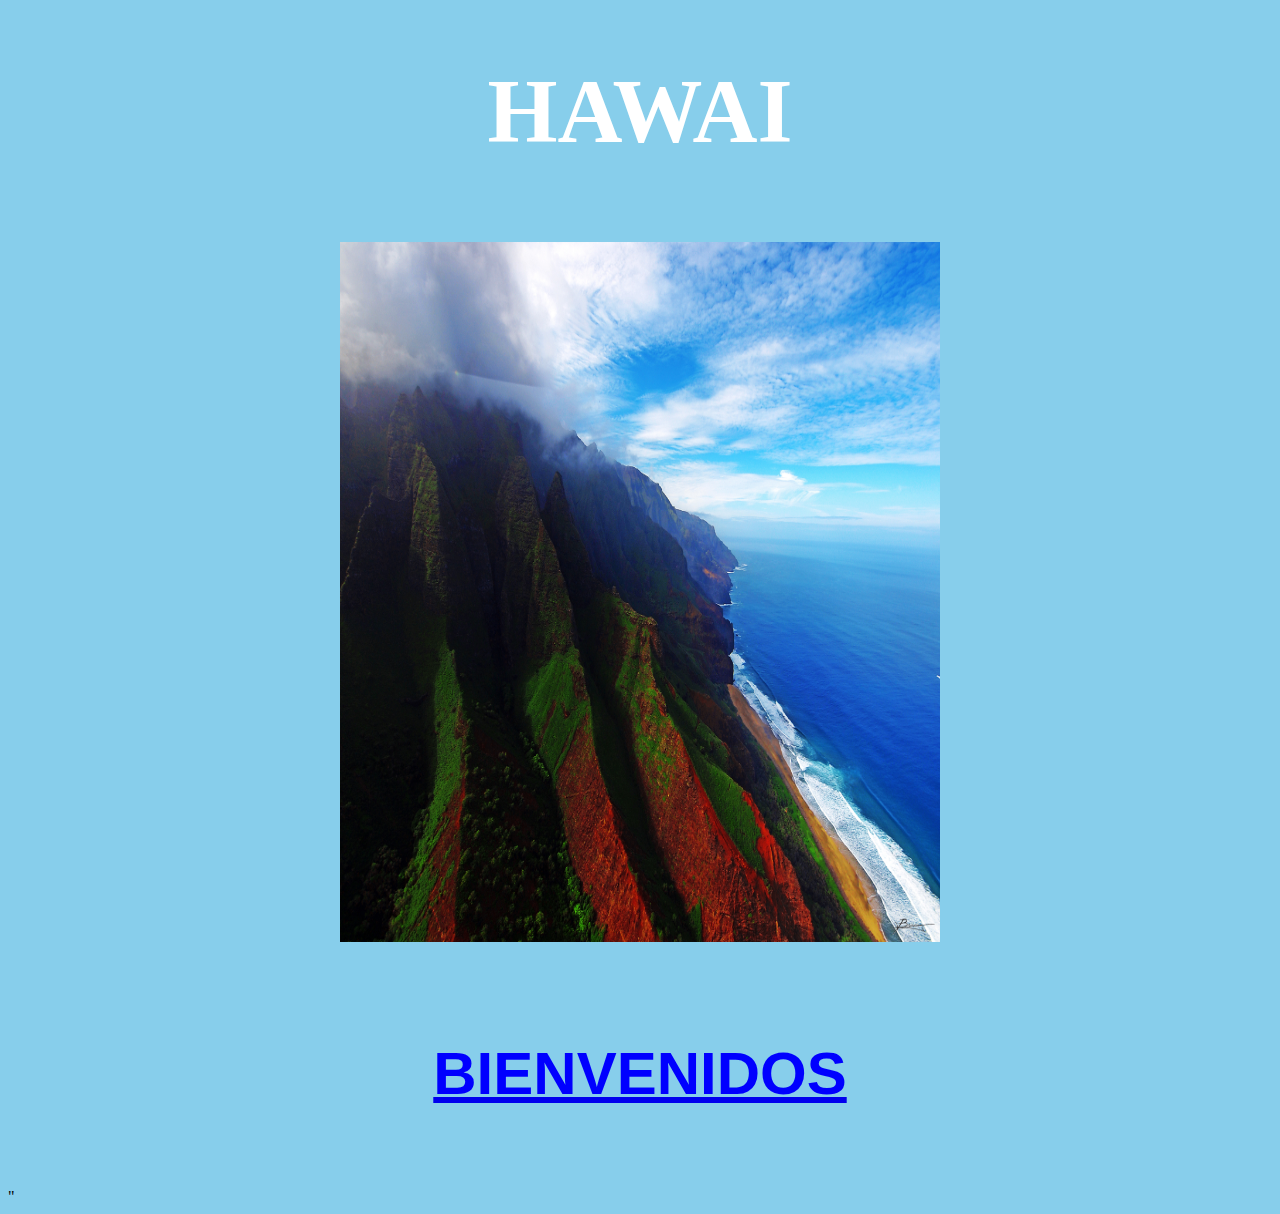
<file: index.html>
<!DOCTYPE HTML>
<html>
<head>
  <meta name="author" content="Cristian David Mancera Ramirez" />
  <meta name="description" content="Hawái (en inglés, Hawaii; en hawaiano, Hawai‘i) es uno de los cincuenta estados que conforman los Estados Unidos de América.">
  <meta http-equiv="Content-Type"content="text/html;charset=UTF-8"/>
<title>Hawai</title>
  <link rel="stylesheet" type="text/css" href="formato.css" media="all" />
</head>
<body>
<h1>HAWAI</h1>
<br>
  <img src="imagen1.jpg" title="https://images.app.goo.gl/9T6MDEWSc5jbCpJE6" width="600" height="700"
class="imgcenter">
<br>
<a href="marcos.html"><h4>BIENVENIDOS</h4></a>"
</body>
</html>
</file>
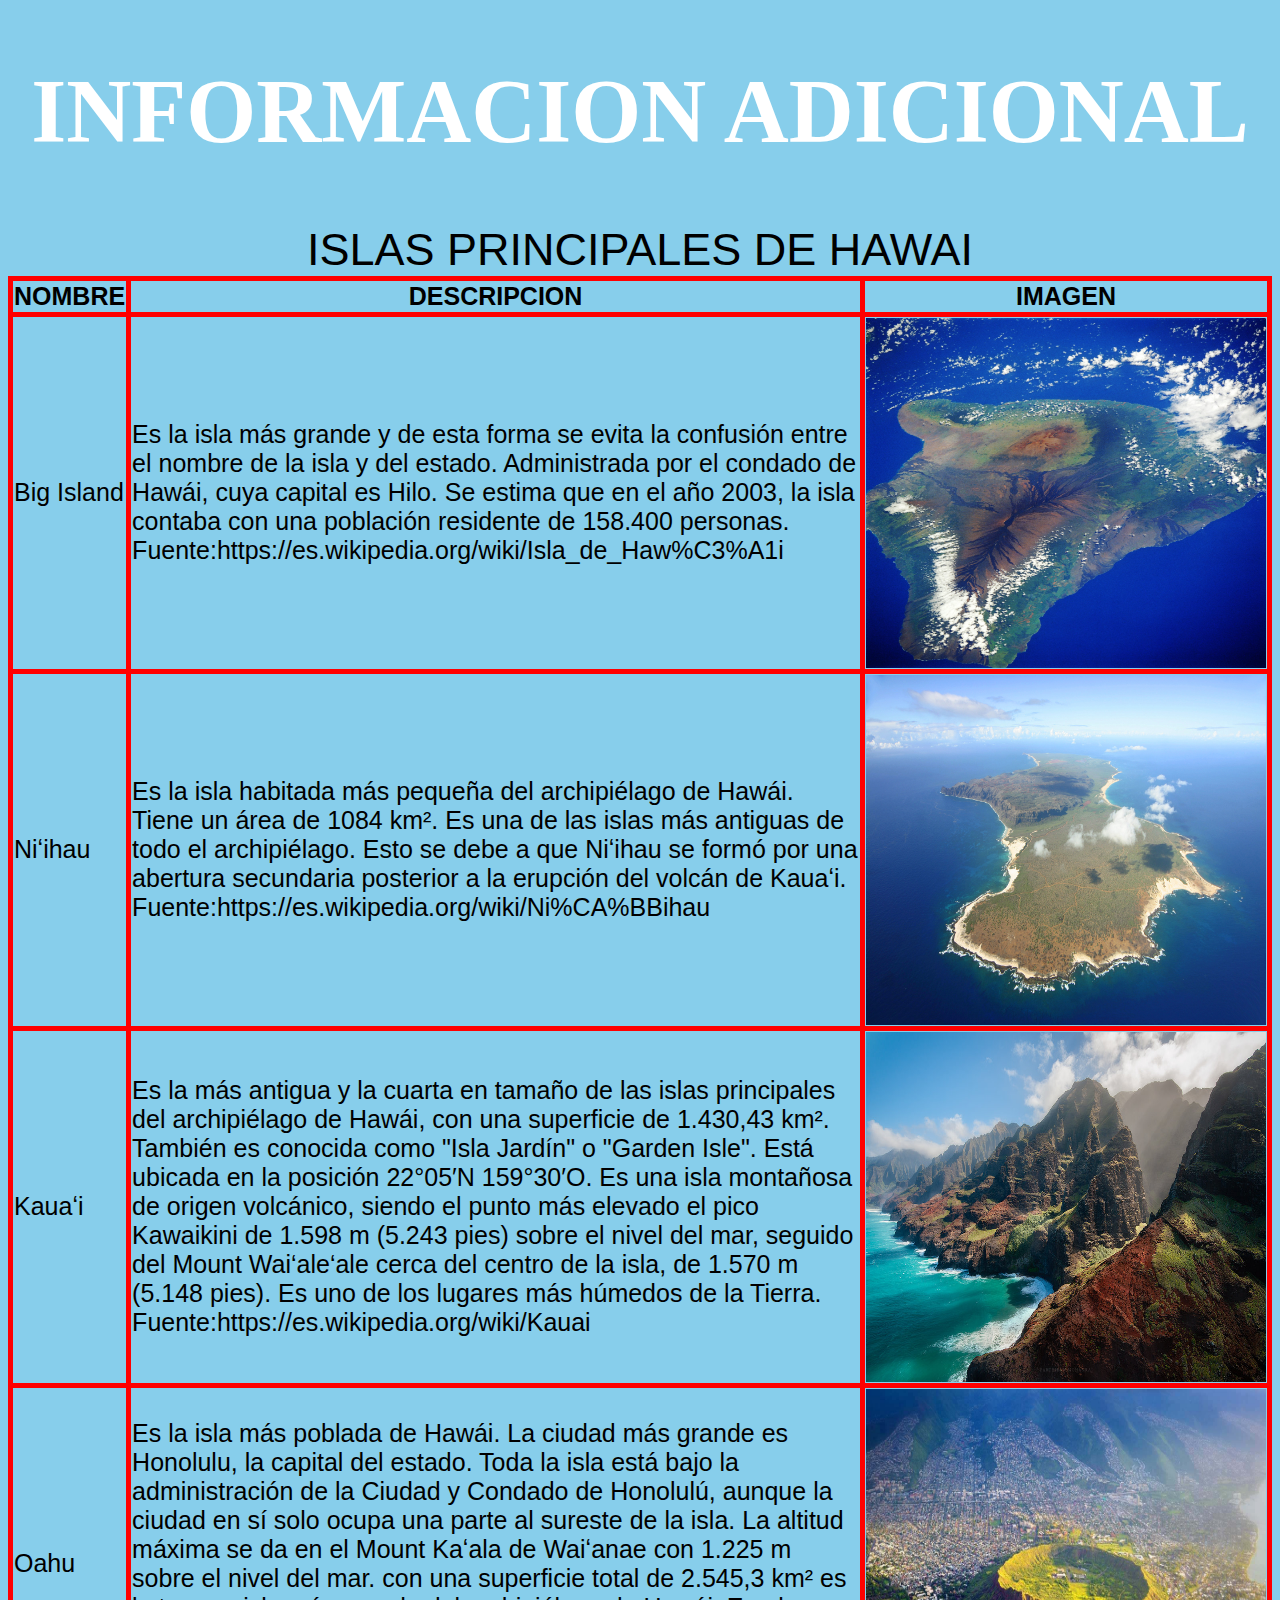
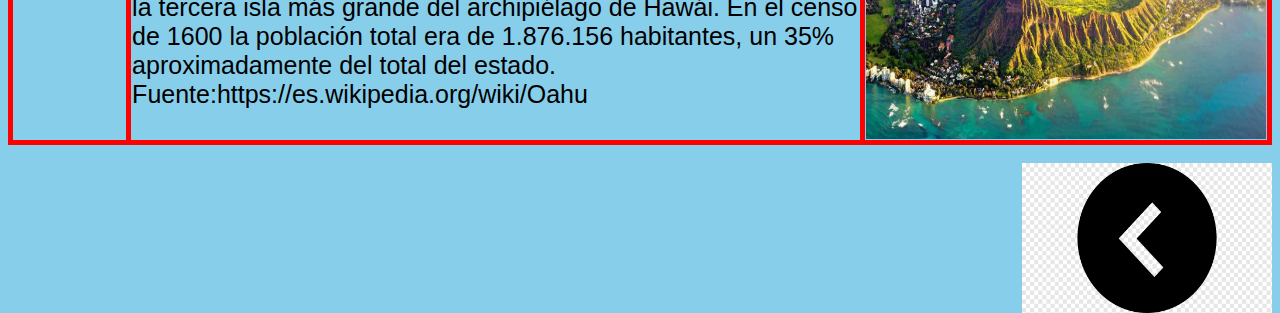
<file: adicional.html>
<!DOCTYPE HTML>
<html>
<head>
  <meta name="author" content="Cristian David Mancera Ramirez" />
  <meta name="description" content="Hawái">
  <meta http-equiv="Content-Type"content="text/html;charset=UTF-8"/>
<title>Hawai</title>
  <link rel="stylesheet" type="text/css" href="formato.css" media="all" />
</head>
<body>
<h1>INFORMACION ADICIONAL</h1>
<table>
<caption>ISLAS PRINCIPALES DE HAWAI</caption>
<tr><th>NOMBRE</th><th>DESCRIPCION</th><th>IMAGEN</th></tr>
<tr><td>Big Island</td>
<td>Es la isla más grande y de esta forma se evita la confusión entre el nombre de la isla y del estado. Administrada por el condado de Hawái, cuya capital es Hilo. Se estima que en el año 2003, la isla contaba con una población residente de 158.400 personas. Fuente:https://es.wikipedia.org/wiki/Isla_de_Haw%C3%A1i</td>
<td><img src="imagen6.jpg" title="https://images.app.goo.gl/uDBjHm9B7jhSxwENA" width="400" height="350" class="imgcenter"></td></tr>
<tr><td>Niʻihau</td>
<td>Es la isla habitada más pequeña del archipiélago de Hawái. Tiene un área de 1084 km². Es una de las islas más antiguas de todo el archipiélago. Esto se debe a que Niʻihau se formó por una abertura secundaria posterior a la erupción del volcán de Kauaʻi. Fuente:https://es.wikipedia.org/wiki/Ni%CA%BBihau</td>
<td><img src="imagen7.jpg" title="https://images.app.goo.gl/8zGbZKNx7fYvyVDP9" width="400" height="350" class="imgcenter"></td></tr>
<tr><td>Kauaʻi</td>
<td>Es la más antigua y la cuarta en tamaño de las islas principales del archipiélago de Hawái, con una superficie de 1.430,43 km². También es conocida como "Isla Jardín" o "Garden Isle". Está ubicada en la posición 22°05′N 159°30′O. Es una isla montañosa de origen volcánico, siendo el punto más elevado el pico Kawaikini de 1.598 m (5.243 pies) sobre el nivel del mar, seguido del Mount Wai‘ale‘ale cerca del centro de la isla, de 1.570 m (5.148 pies). Es uno de los lugares más húmedos de la Tierra. Fuente:https://es.wikipedia.org/wiki/Kauai</td>
<td><img src="imagen8.jpg" title="https://images.app.goo.gl/3uobRbzUgVCQfkxM9" width="400" height="350" class="imgcenter"></td></tr>
<tr><td>Oahu</td>
<td>Es la isla más poblada de Hawái. La ciudad más grande es Honolulu, la capital del estado. Toda la isla está bajo la administración de la Ciudad y Condado de Honolulú, aunque la ciudad en sí solo ocupa una parte al sureste de la isla. La altitud máxima se da en el Mount Kaʻala de Waiʻanae con 1.225 m sobre el nivel del mar. con una superficie total de 2.545,3 km² es la tercera isla más grande del archipiélago de Hawái. En el censo de 1600 la población total era de 1.876.156 habitantes, un 35% aproximadamente del total del estado. Fuente:https://es.wikipedia.org/wiki/Oahu</td>
<td><img src="imagen9.jpg" title="https://images.app.goo.gl/5fJwU6mqsqNsLi638" width="400" height="350" class="imgcenter"></td></tr>
</table>
<br>
<a href="contenido.html"><img src="imagen3.jpg" title="https://images.app.goo.gl/hWKp5HDVdFzGRpFi6" width="250" height="150" class="imgright"></a>
</body>
</html>
</file>
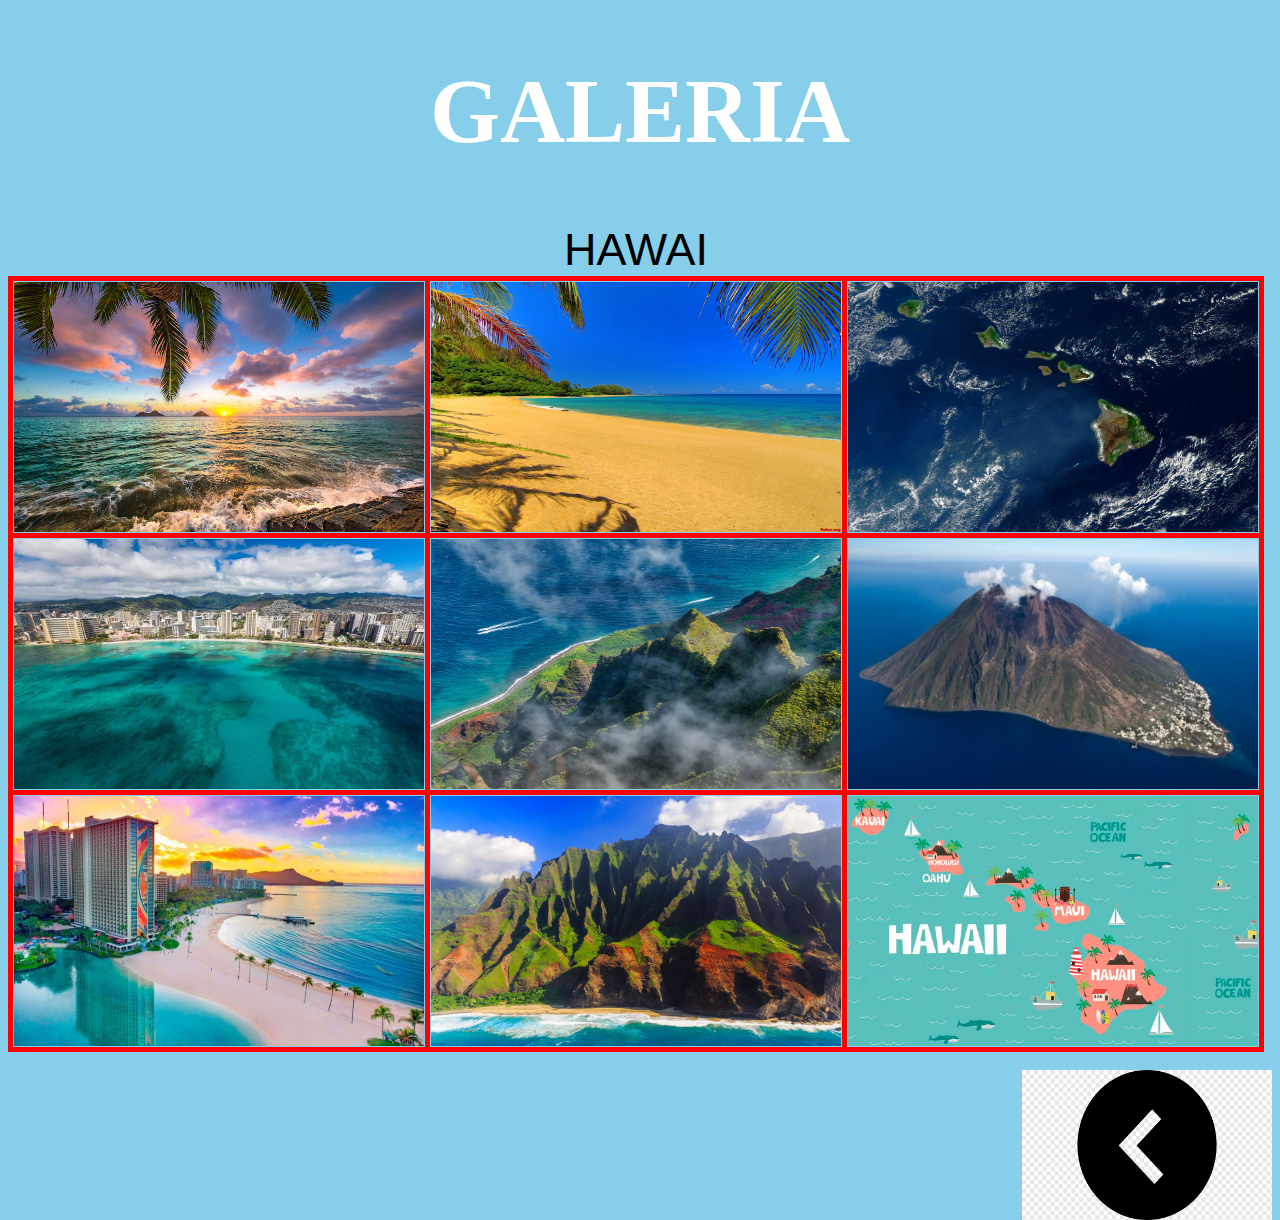
<file: galeria.html>
<!DOCTYPE HTML>
<html>
<head>
  <meta name="author" content="Cristian David Mancera Ramirez" />
  <meta name="description" content="Hawái">
  <meta http-equiv="Content-Type"content="text/html;charset=UTF-8"/>
<title>Hawai</title>
  <link rel="stylesheet" type="text/css" href="formato.css" media="all" />
</head>
<body>
<h1>GALERIA</h1>
<table>
<caption>HAWAI</caption>

<tr><td><img src="imagen10.jpg" title="https://images.app.goo.gl/8AqDJDHCsj5WqqxcA" width="410" height="250" class="imgcenter"></td>
<td><img src="imagen11.jpg" title="https://images.app.goo.gl/J59PkoMkRNDsJUHz9" width="410" height="250" class="imgcenter"></td>
<td><img src="imagen12.jpg" title="https://images.app.goo.gl/EQH8KEURXtQwJrMPA" width="410" height="250" class="imgcenter"></td></tr>

<tr><td><img src="imagen13.jpg" title="https://images.app.goo.gl/Bc2PouCmWEYqwE2v5" width="410" height="250" class="imgcenter"></td>
<td><img src="imagen14.jpg" title="https://images.app.goo.gl/Gx5Xh5WYyc7Rx5FCA" width="410" height="250" class="imgcenter"></td>
<td><img src="imagen15.jpg" title="https://images.app.goo.gl/deqJfa2CX1iPiZVY8" width="410" height="250" class="imgcenter"></td></tr>

<tr><td><img src="imagen16.jpg" title="https://images.app.goo.gl/8Rsi2sRbQqaJatTT7" width="410" height="250" class="imgcenter"></td>
<td><img src="imagen17.jpg" title="https://images.app.goo.gl/nvZiyM87ERRuktvA7" width="410" height="250" class="imgcenter"></td>
<td><img src="imagen18.jpg" title="https://images.app.goo.gl/LPRU98RyCKDyXJPSA" width="410" height="250" class="imgcenter"></td></tr>

</table>
<br>
<a href="contenido.html"><img src="imagen3.jpg" title="https://images.app.goo.gl/hWKp5HDVdFzGRpFi6" width="250" height="150" class="imgright"></a>
</body>
</html>
</file>
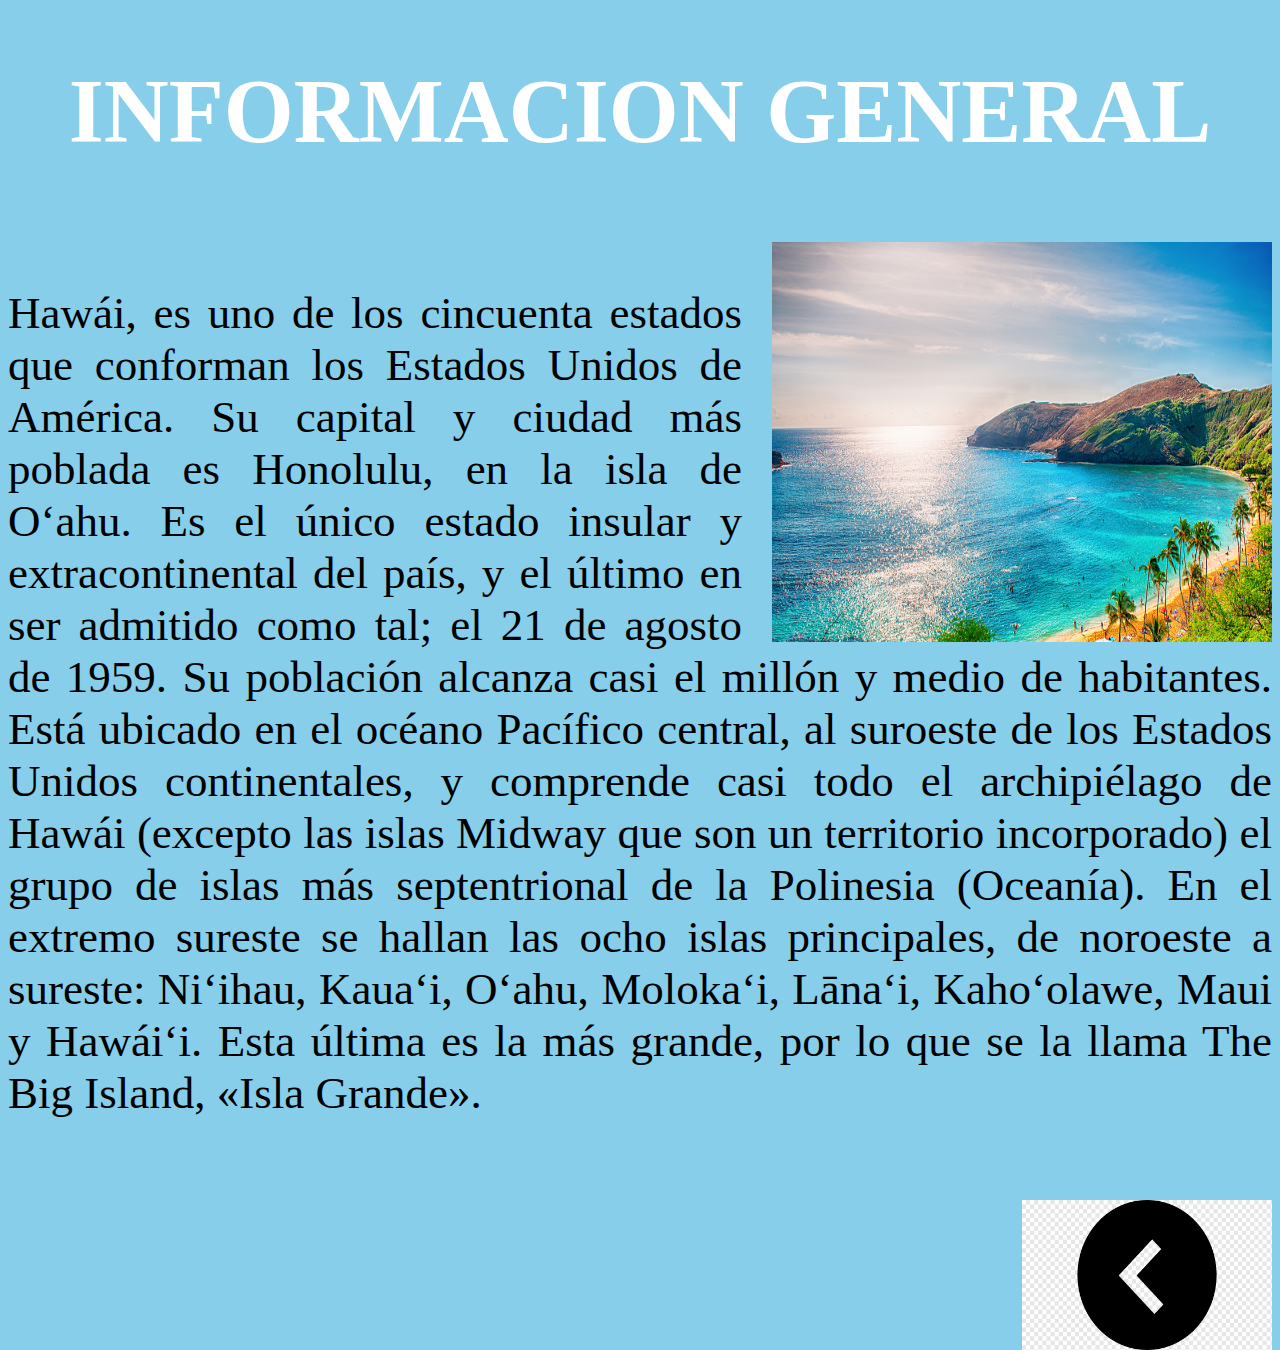
<file: general.html>
<!DOCTYPE HTML>
<html>
<head>
  <meta name="author" content="Cristian David Mancera Ramirez" />
  <meta name="description" content="Hawái">
  <meta http-equiv="Content-Type"content="text/html;charset=UTF-8"/>
<title>Hawai</title>
  <link rel="stylesheet" type="text/css" href="formato.css" media="all" />
</head>
<body>
<h1>INFORMACION GENERAL</h1>
<br>
<img src="imagen2.jpg" title="https://images.app.goo.gl/mokehsdHPpRamHAdA" width="500" height="400" class="imgright">
<p>Hawái, es uno de los cincuenta estados que conforman los Estados Unidos de América. Su capital y ciudad más poblada es Honolulu, en la isla de Oʻahu. Es el único estado insular y extracontinental del país, y el último en ser admitido como tal; el 21 de agosto de 1959. Su población alcanza casi el millón y medio de habitantes. Está ubicado en el océano Pacífico central, al suroeste de los Estados Unidos continentales, y comprende casi todo el archipiélago de Hawái (excepto las islas Midway que son un territorio incorporado) el grupo de islas más septentrional de la Polinesia (Oceanía). En el extremo sureste se hallan las ocho islas principales, de noroeste a sureste: Niʻihau, Kauaʻi, Oʻahu, Molokaʻi, Lānaʻi, Kahoʻolawe, Maui y Hawáiʻi. Esta última es la más grande, por lo que se la llama The Big Island, «Isla Grande».</p>
<br>
<br>
<a href="contenido.html"><img src="imagen3.jpg" title="https://images.app.goo.gl/hWKp5HDVdFzGRpFi6" width="250" height="150" class="imgright"></a>
</body>
</html>
</file>
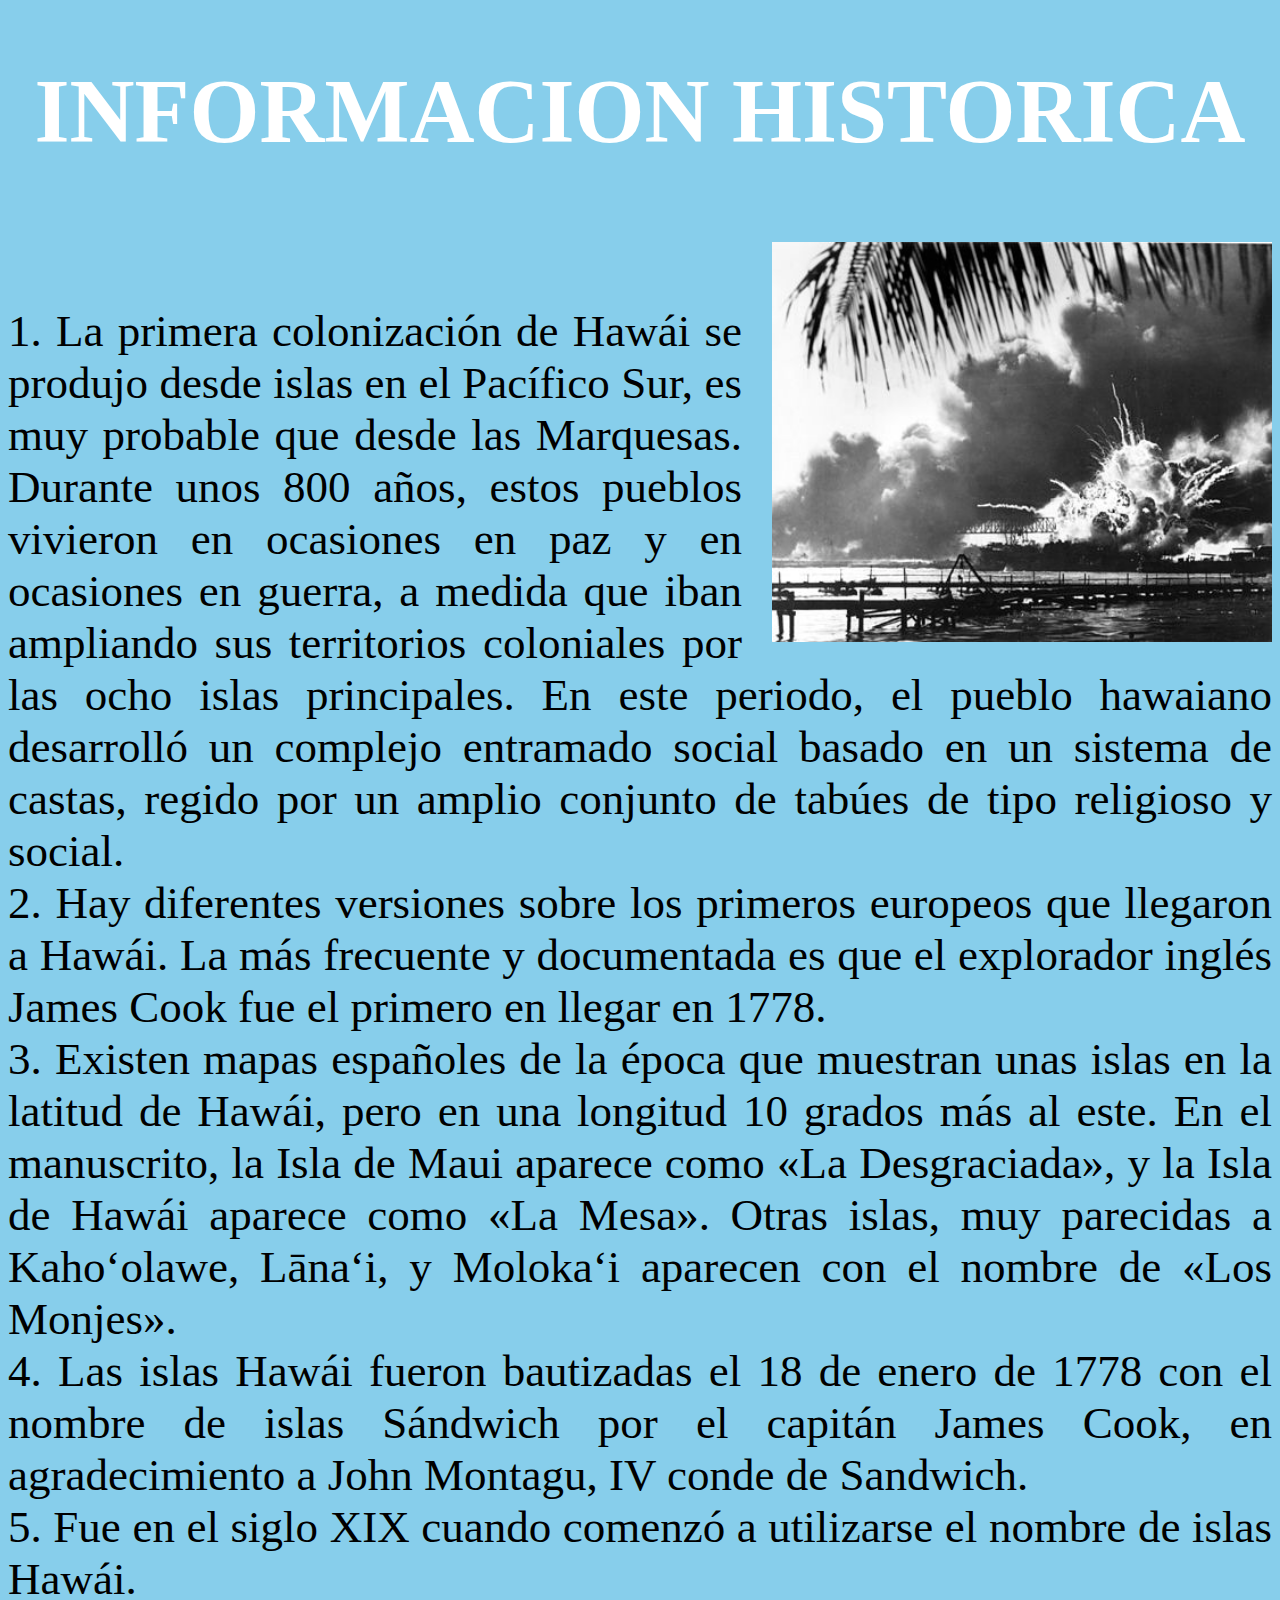
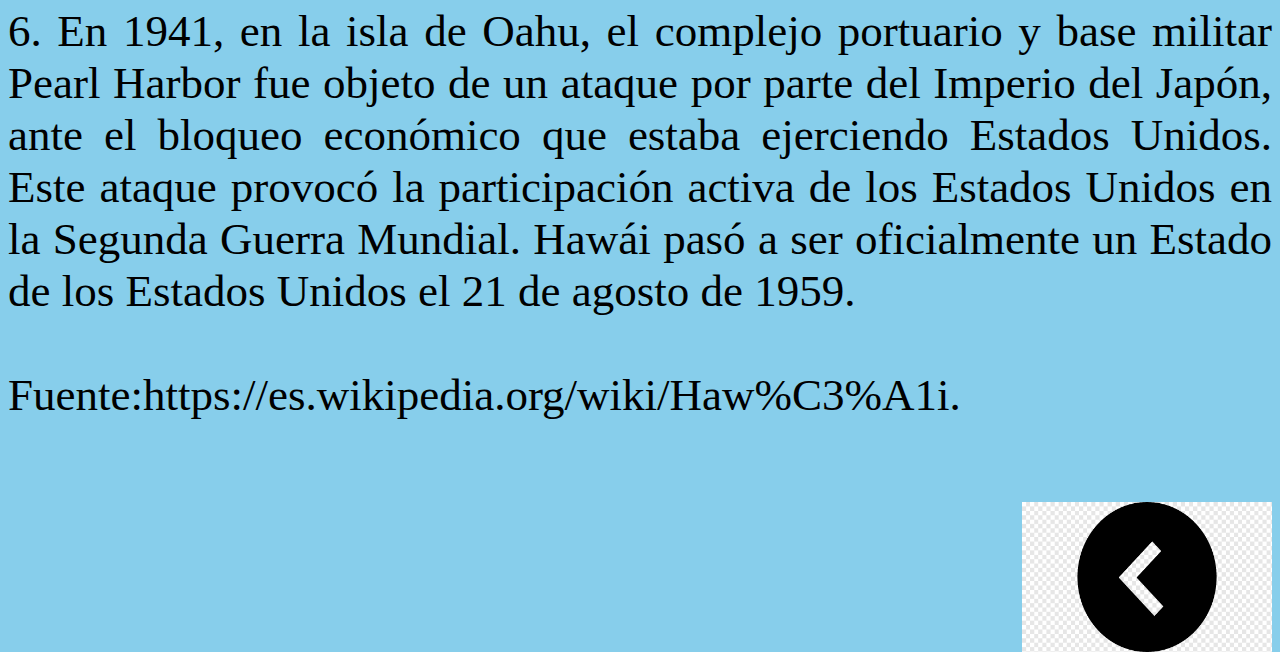
<file: historica.html>
<!DOCTYPE HTML>
<html>
<head>
  <meta name="author" content="Cristian David Mancera Ramirez" />
  <meta name="description" content="Hawái">
  <meta http-equiv="Content-Type"content="text/html;charset=UTF-8"/>
<title>Hawai</title>
  <link rel="stylesheet" type="text/css" href="formato.css" media="all" />
</head>
<body>
<h1>INFORMACION HISTORICA</h1>
<br>
<img src="imagen4.jpg" title="https://upload.wikimedia.org/wikipedia/commons/thumb/5/54/US_Shaw_exploding_in_Pearl_Harbor.jpg/440px-US_Shaw_exploding_in_Pearl_Harbor.jpg" width="500" height="400"
class="imgright">
<br>
<p>1. La primera colonización de Hawái se produjo desde islas en el Pacífico Sur, es muy probable que desde las Marquesas. Durante unos 800 años, estos pueblos vivieron en ocasiones en paz y en ocasiones en guerra, a medida que iban ampliando sus territorios coloniales por las ocho islas principales. En este periodo, el pueblo hawaiano desarrolló un complejo entramado social basado en un sistema de castas, regido por un amplio conjunto de tabúes de tipo religioso y social.
<br>
2. Hay diferentes versiones sobre los primeros europeos que llegaron a Hawái. La más frecuente y documentada es que el explorador inglés James Cook fue el primero en llegar en 1778.
<br>
3. Existen mapas españoles de la época que muestran unas islas en la latitud de Hawái, pero en una longitud 10 grados más al este. En el manuscrito, la Isla de Maui aparece como «La Desgraciada», y la Isla de Hawái aparece como «La Mesa». Otras islas, muy parecidas a Kahoʻolawe, Lānaʻi, y Molokaʻi aparecen con el nombre de «Los Monjes».
<br>
4. Las islas Hawái fueron bautizadas el 18 de enero de 1778 con el nombre de islas Sándwich por el capitán James Cook, en agradecimiento a John Montagu, IV conde de Sandwich.
<br>
5. Fue en el siglo XIX cuando comenzó a utilizarse el nombre de islas Hawái.
<br>
6. En 1941, en la isla de Oahu, el complejo portuario y base militar Pearl Harbor fue objeto de un ataque por parte del Imperio del Japón, ante el bloqueo económico que estaba ejerciendo Estados Unidos. Este ataque provocó la participación activa de los Estados Unidos en la Segunda Guerra Mundial. Hawái pasó a ser oficialmente un Estado de los Estados Unidos el 21 de agosto de 1959.
<br><br>
Fuente:https://es.wikipedia.org/wiki/Haw%C3%A1i.</p>
<br>
<br>
<a href="contenido.html"><img src="imagen3.jpg" title="https://images.app.goo.gl/hWKp5HDVdFzGRpFi6" width="250" height="150" class="imgright"></a>
</body>
</html>
</file>
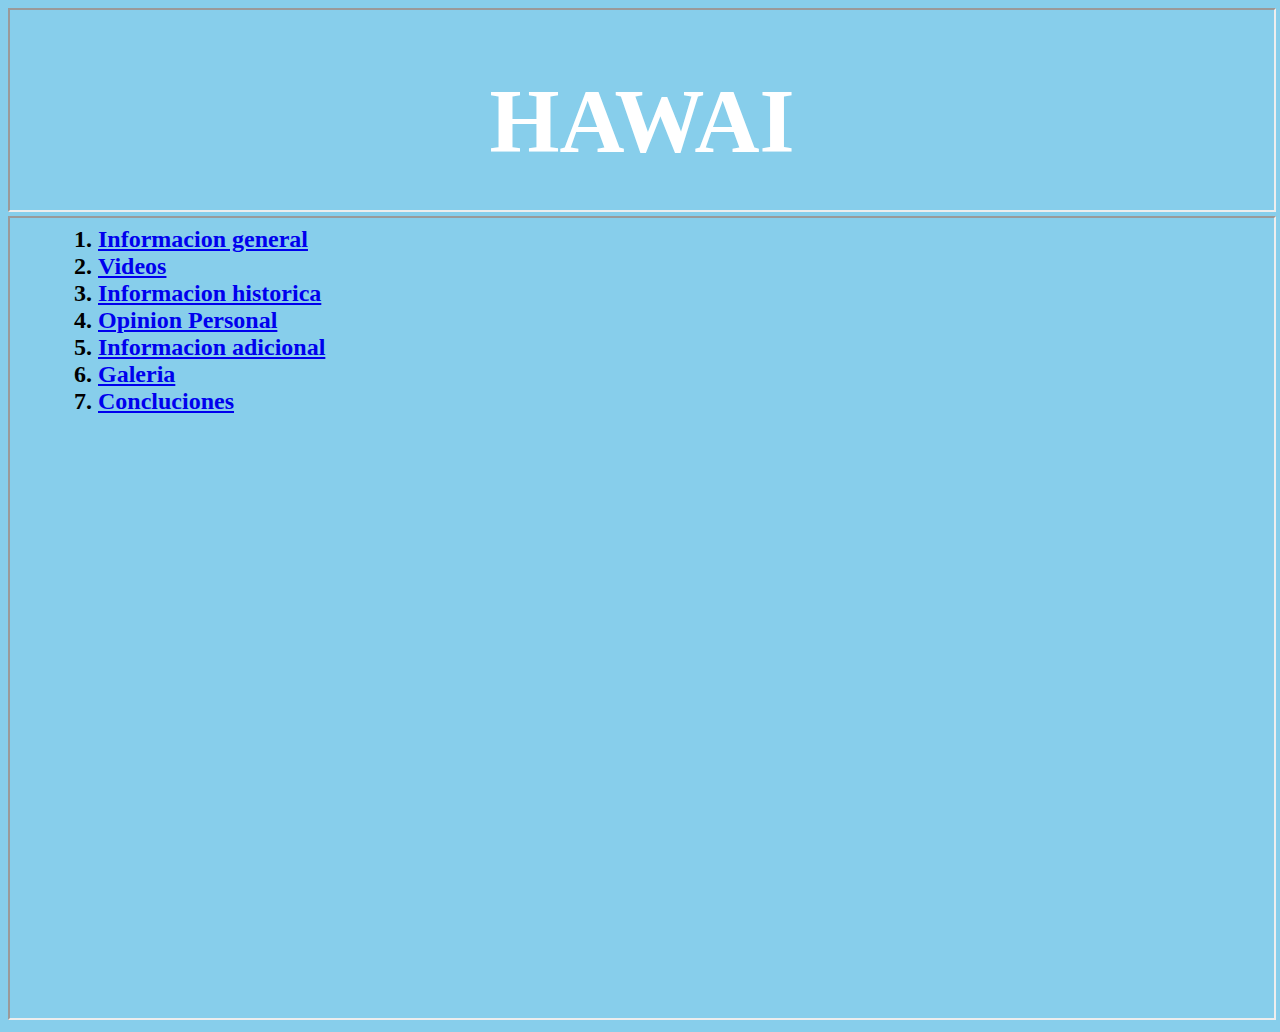
<file: marcos.html>
<!DOCTYPE HTML>
<html>
<head>
  <meta name="author" content="Cristian David Mancera Ramirez" />
  <meta name="description" content="Hawái (en inglés, Hawaii; en hawaiano, Hawai‘i) es uno de los cincuenta estados que conforman los Estados Unidos de América.">
  <meta http-equiv="Content-Type"content="text/html;charset=UTF-8"/>
<title>Hawai</title>
  <link rel="stylesheet" type="text/css" href="formato.css" media="all" />
</head>
<iframe title="marco para el titulo" width="100%" height="200" src="titulo.html">
</iframe>
<iframe title="marco para el contenido" width="100%" height="800" src="contenido.html">
</html>
</file>
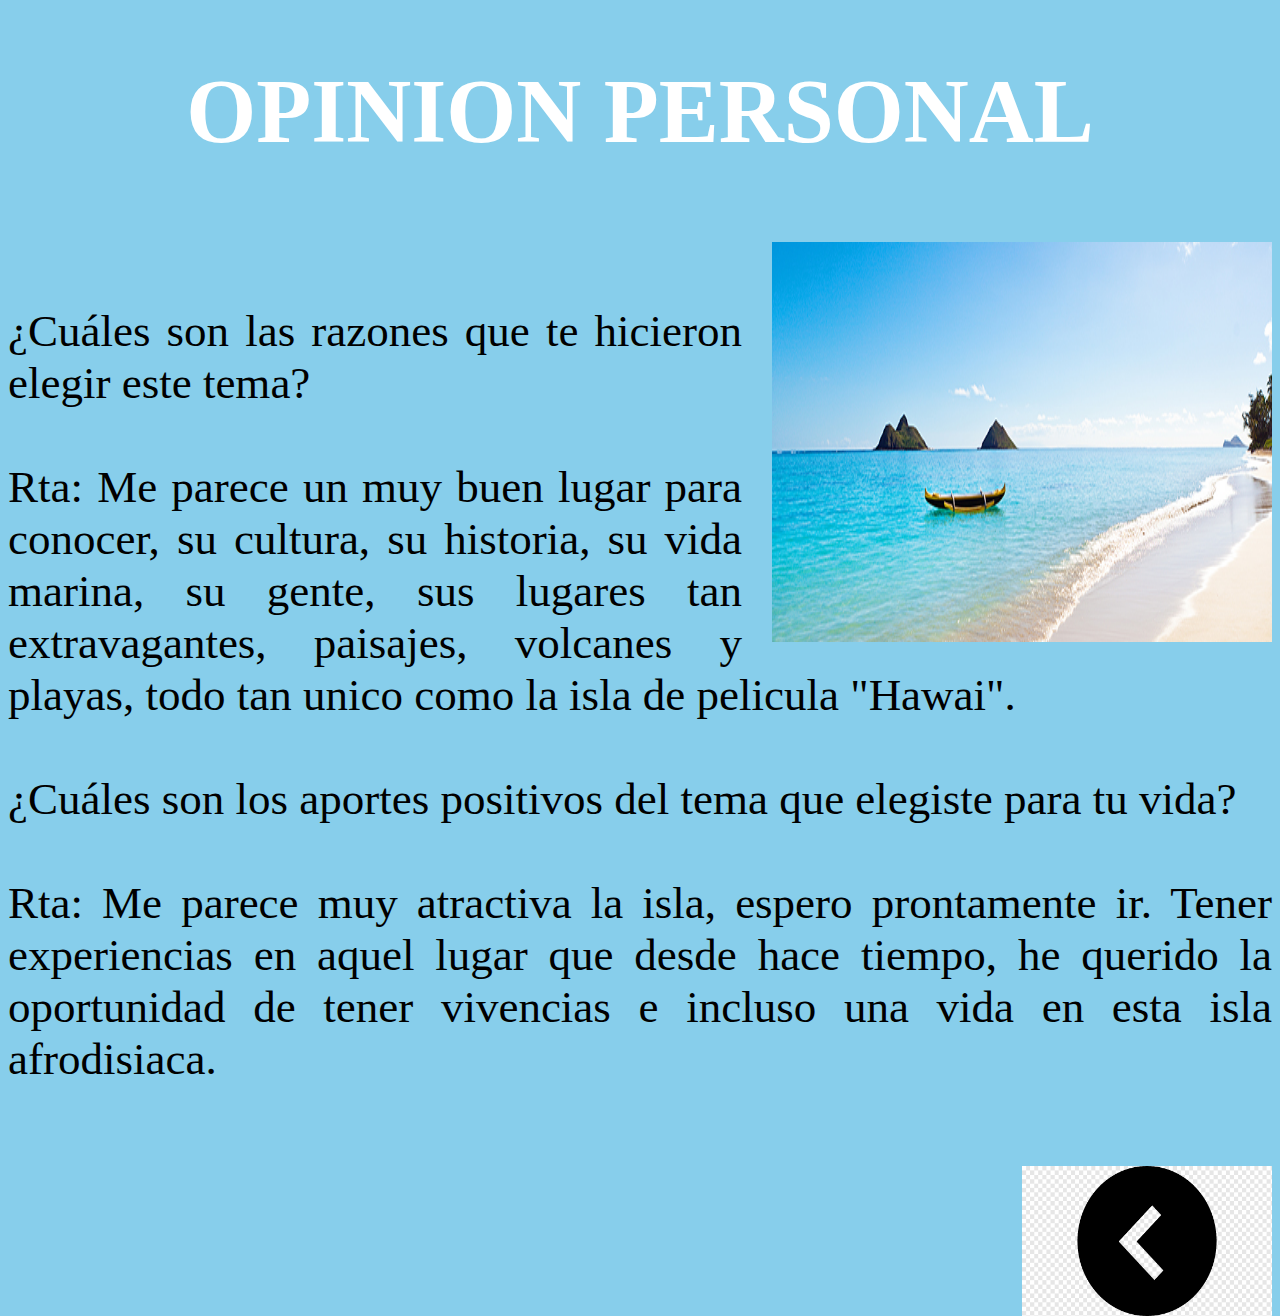
<file: opinion.html>
<!DOCTYPE HTML>
<html>
<head>
  <meta name="author" content="Cristian David Mancera Ramirez" />
  <meta name="description" content="Hawái">
  <meta http-equiv="Content-Type"content="text/html;charset=UTF-8"/>
<title>Hawai</title>
  <link rel="stylesheet" type="text/css" href="formato.css" media="all" />
</head>
<body>
<h1>OPINION PERSONAL</h1>
<br>
<img src="imagen5.jpg" title="https://images.app.goo.gl/n1CAj4E83PRLW8ya8" width="500" height="400"
class="imgright">
<br>
<p>¿Cuáles son las razones que te hicieron elegir este tema?
<br><br>
Rta: Me parece un muy buen lugar para conocer, su cultura, su historia, su vida marina, su gente, sus lugares tan extravagantes, paisajes, volcanes y playas, todo tan unico como la isla de pelicula "Hawai".
<br><br>
¿Cuáles son los aportes positivos del tema que elegiste para tu vida?
<br><br>
Rta: Me parece muy atractiva la isla, espero prontamente ir. Tener experiencias en aquel lugar que desde hace tiempo, he querido la oportunidad de tener vivencias e incluso una vida en esta isla afrodisiaca.</p>
<br>
<br>
<a href="contenido.html"><img src="imagen3.jpg" title="https://images.app.goo.gl/hWKp5HDVdFzGRpFi6" width="250" height="150" class="imgright"></a>
</body>
</html>
</file>
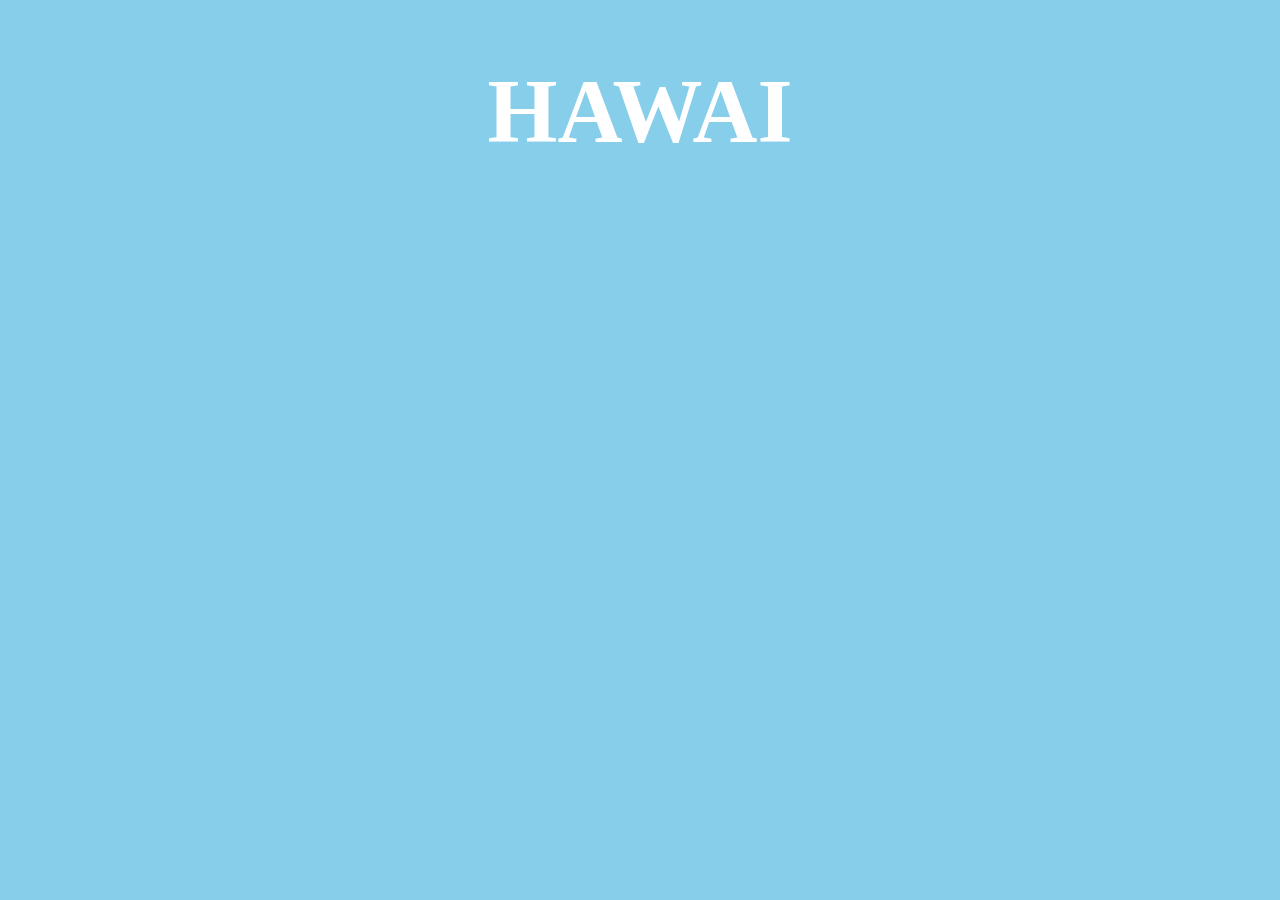
<file: titulo.html>
<!DOCTYPE HTML>
<html>
<head>
  <meta name="author" content="Cristian David Mancera Ramirez" />
  <meta name="description" content="Hawái">
  <meta http-equiv="Content-Type"content="text/html;charset=UTF-8"/>
<title>Hawai</title>
  <link rel="stylesheet" type="text/css" href="formato.css" media="all" />
</head>
<body>
<h1>HAWAI</h1>
</body>
</html>
</file>
<file: formato.css>
body{
  background-color:#87CEEB;
}
h1{
color:white;
font-weight:bold;
font-family:"Savoye LET";
font-size:90px;
text-align:center;
}
IMG.imgcenter{
  display:block;
  margin-left:auto;
  margin-right:auto;
  border:none;
}
h4{
  color:blue;
  font-family:"Arial";
  font-size:60px;
  text-align:center;
}
h2{
  color:blue;
  font-family:"Arial";
  font-size:60px;
  text-align:left;
}
IMG.imgright{
      display:block;
      float:right;
      margin-left:30px;
      margin-right:0;
      border:none;
}
p{
    font-family:"Comic sans Ms";
    font-size:45px;
    text-align:justify;
}
video{
  width:800px;
  height:640px;
  display:block;
  margin-left:auto;
  margin-right:auto;
}
hr{
  height:10px;
  background-color:white;
  width:90%;
  border-color:white;
}
h5{
  color:blue;
  font-family:"Arial";
  font-size:40px;
  text-align:left;
}
li{
  color:white;
  font-family:"Arial";
  font-size:50px;
  text-align:left;
}
table
{
  border-collapse:collapse;
}
td,th{
  border: 5px solid red;
  font-family:"Arial";
  font-size:25px;
}
caption{
  font-family:"Arial";
  font-size:45px;
  text-align:center;
}
</file>
